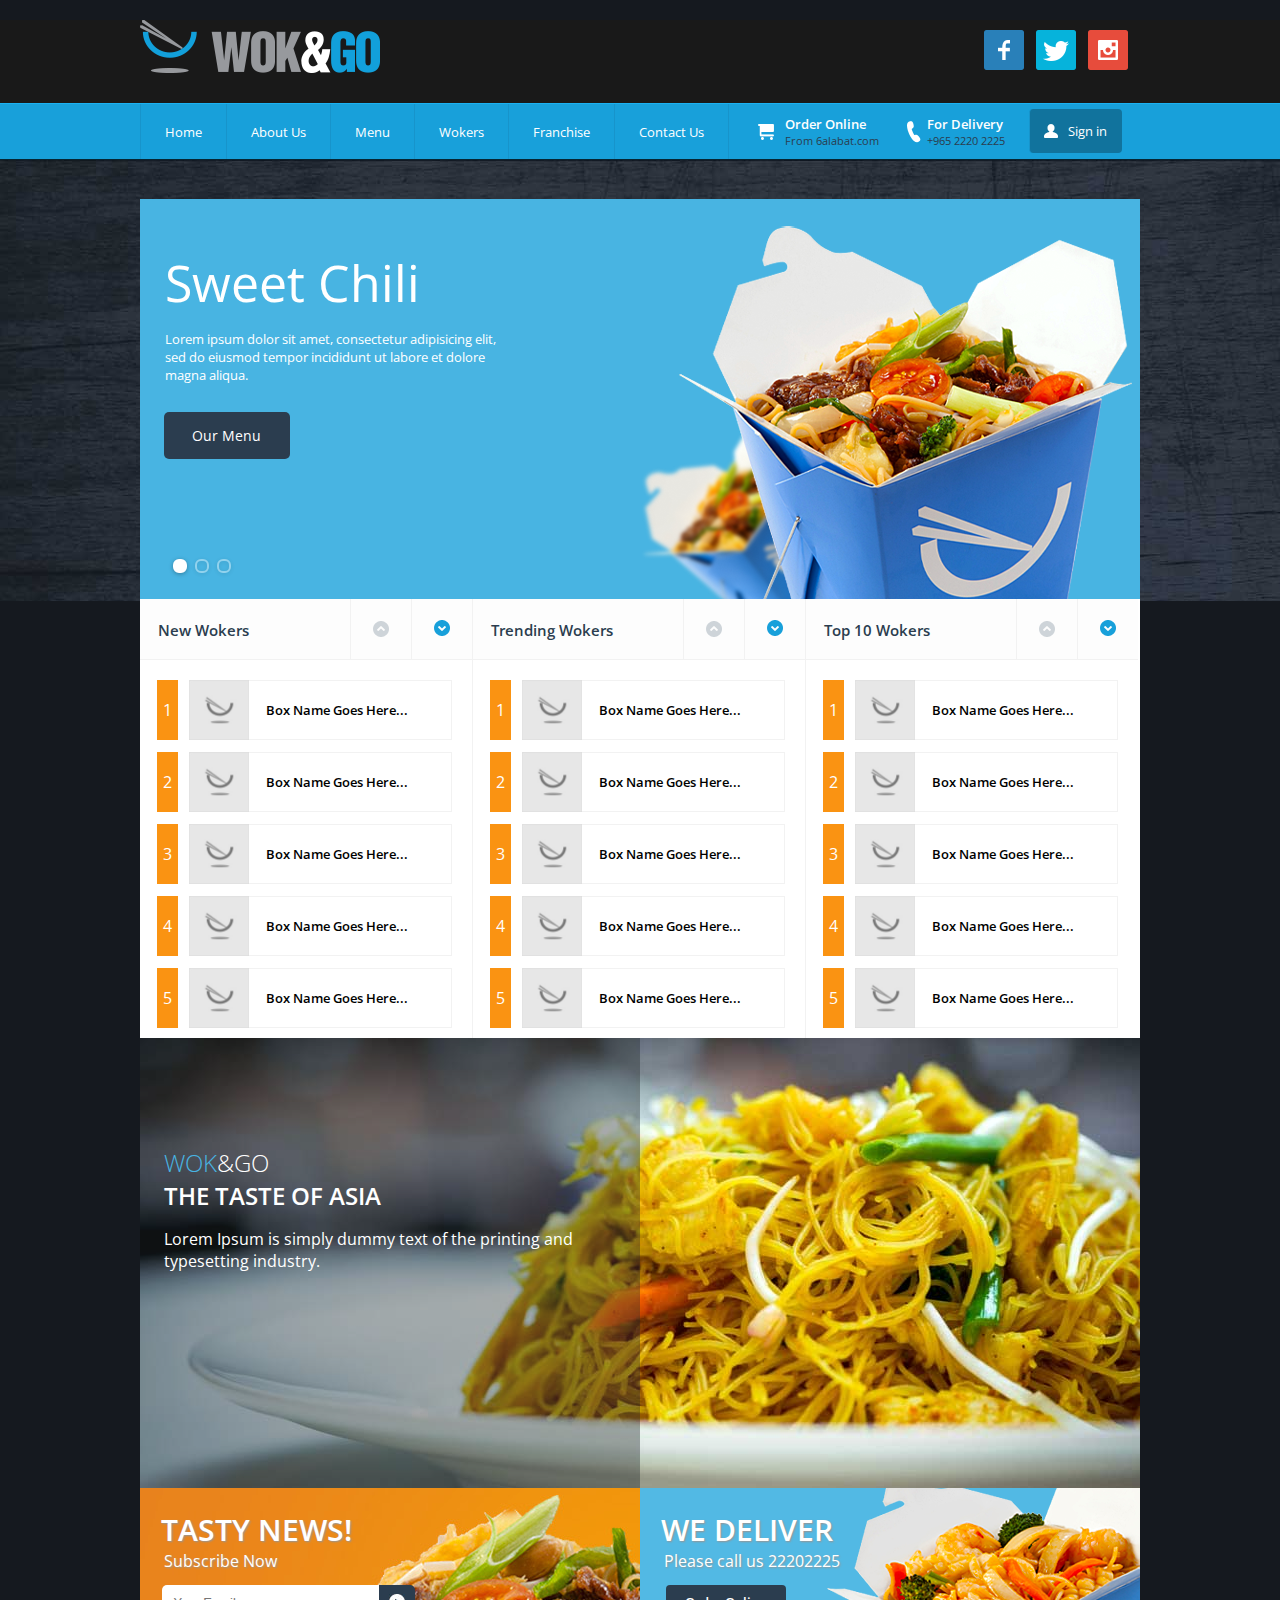
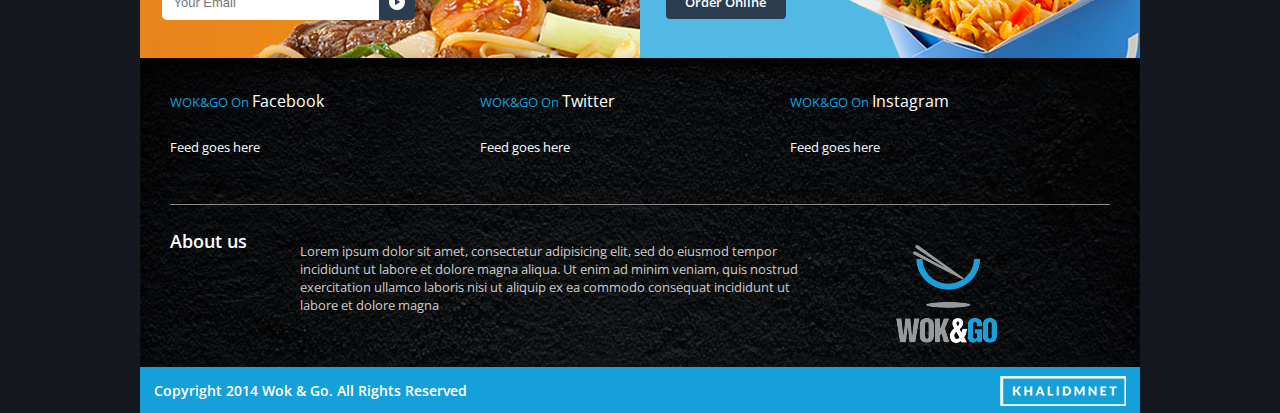
<file: public_html/index.html>
<!DOCTYPE html>
<html>
    <head>
        <title>Wok&amp;Go</title>
        <meta http-equiv="Content-Type" content="text/html; charset=UTF-8">
        <meta name="viewport" content="width=device-width, initial-scale=1">

        <link rel='stylesheet' href='css/main.css?ver=1' type='text/css' />
        <link rel="stylesheet" href="css/owl.carousel.css" type='text/css' />
        <link rel="stylesheet" href="css/owl.theme.css" type='text/css' />

        <link href='http://fonts.googleapis.com/css?family=Open+Sans:400,300,600' rel='stylesheet' type='text/css'>
        <!--[if lt IE 8]>
        <link rel='stylesheet' href='css/ie7.css' type='text/css' />
        <![endif]-->

        <link rel="shortcut icon" href="favicon.ico" type="image/x-icon">
        <link rel="icon" href="favicon.ico" type="image/x-icon">

        <script src="js/jquery-1.11.0.min.js"></script>
        <script src="js/owl.carousel.min.js"></script>
        <script src="js/jquery.touchSwipe.min.js"></script>
        <script src="js/unslider.min.js"></script>

        <!--[if lt IE9]>
        <script src="js/html5shiv.js"></script>
        <script src="js/css3mediaqueries.js"></script>
        <![endif]-->

        <script src="js/main.js"></script>
    </head>
    <body>
        <header id="mainheader">
            <div id='logoArea'>
                <a href="index.html" id='logo'><img src="images/layout/logo.png" alt='Wok Logo'/></a>

                <ul id='socialLinks'>
                    <li><a href="#" class='facebook'></a></li>
                    <li><a href="#" class='twitter'></a></li>
                    <li><a href="#" class='instagram'></a></li>
                </ul>

                <a href="#" id="navLink"></a>
            </div>

            <nav>
                <ul>
                    <li><a href='index.html'>Home</a></li>
                    <li><a href='#'>About Us</a></li>
                    <li><a href='menu.pdf'>Menu</a></li>
                    <li><a href='ranking.html'>Wokers</a></li>
                    <li><a href='#'>Franchise</a></li>
                    <li><a href='#'>Contact Us</a></li>
                    <li id="orderOnline"><a href='http://www.6alabat.com' target="_blank">Order Online <span>From 6alabat.com</span></a></li>
                    <li id="delivery"><a href='tel:22202225'>For Delivery <span>+965 2220 2225</span></a></li>
                    <li id="signin"><a href='#'>Sign in</a></li>
                </ul>
                <div class='clear'></div>
            </nav>
        </header>

        <!-- Content Area -->
        <section id='contentArea'>
            <section id="content">

                <!-- Slider -->
                <div class="slider">
                    <ul>
                        <li>
                            <h1>Sweet Chili</h1>
                            <p>Lorem ipsum dolor sit amet, consectetur adipisicing elit, sed do eiusmod tempor incididunt ut labore et dolore magna aliqua.</p>
                            <a href="#">Our Menu</a>
                        </li>
                        <li style="background-color:#fa9312;">
                            <h1>Order Online!</h1>
                            <p>Lorem ipsum dolor sit amet, consectetur adipisicing elit, sed do eiusmod tempor incididunt ut labore et dolore magna aliqua.</p>
                            <a href="#">Order Now</a>
                        </li>
                        <li style="background-color:#10b58c;">
                            <h1>Franchise</h1>
                            <p>Lorem ipsum dolor sit amet, consectetur adipisicing elit, sed do eiusmod tempor incididunt ut labore et dolore magna aliqua.</p>
                            <a href="#">More Info</a>
                        </li>
                    </ul>
                </div>

                <section id='wokersArea'>
                    <!-- New Wokers -->
                    <section id='newWok' class="wokersList">
                        <header>
                            <a href="ranking.html"><h2>New Wokers</h2></a>
                            <a href="#up" class="scroll up"></a>
                            <a href="#down" class="scroll down active"></a>
                        </header>

                        <div class='boxList'>
                            <div class='boxes'>
                                <a href='box.html'>
                                    <b>1</b>
                                    <img src='images/layout/defaultbox.jpg' alt='Box Image'/>
                                    <p>Box Name Goes Here...</p>
                                    <div class='clear'></div>
                                </a>

                                <a href='box.html'>
                                    <b>2</b>
                                    <img src='images/layout/defaultbox.jpg' alt='Box Image'/>
                                    <p>Box Name Goes Here...</p>
                                    <div class='clear'></div>
                                </a>

                                <a href='box.html'>
                                    <b>3</b>
                                    <img src='images/layout/defaultbox.jpg' alt='Box Image'/>
                                    <p>Box Name Goes Here...</p>
                                    <div class='clear'></div>
                                </a>

                                <a href='box.html'>
                                    <b>4</b>
                                    <img src='images/layout/defaultbox.jpg' alt='Box Image'/>
                                    <p>Box Name Goes Here...</p>
                                    <div class='clear'></div>
                                </a>

                                <a href='box.html'>
                                    <b>5</b>
                                    <img src='images/layout/defaultbox.jpg' alt='Box Image'/>
                                    <p>Box Name Goes Here...</p>
                                    <div class='clear'></div>
                                </a>

                                <a href='box.html'>
                                    <b>6</b>
                                    <img src='images/layout/defaultbox.jpg' alt='Box Image'/>
                                    <p>Box Name Goes Here...</p>
                                    <div class='clear'></div>
                                </a>

                                <a href='box.html'>
                                    <b>7</b>
                                    <img src='images/layout/defaultbox.jpg' alt='Box Image'/>
                                    <p>Box Name Goes Here...</p>
                                    <div class='clear'></div>
                                </a>

                                <a href='box.html'>
                                    <b>8</b>
                                    <img src='images/layout/defaultbox.jpg' alt='Box Image'/>
                                    <p>Box Name Goes Here...</p>
                                    <div class='clear'></div>
                                </a>

                                <a href='box.html'>
                                    <b>9</b>
                                    <img src='images/layout/defaultbox.jpg' alt='Box Image'/>
                                    <p>Box Name Goes Here...</p>
                                    <div class='clear'></div>
                                </a>

                                <a href='box.html'>
                                    <b>10</b>
                                    <img src='images/layout/defaultbox.jpg' alt='Box Image'/>
                                    <p>Box Name Goes Here...</p>
                                    <div class='clear'></div>
                                </a>
                            </div>
                        </div>

                    </section>

                    <!-- Trending Wokers -->
                    <section id='trendingWok' class="wokersList">
                        <header>
                            <a href="ranking.html"><h2>Trending Wokers</h2></a>
                            <a href="#up" class="scroll up"></a>
                            <a href="#down" class="scroll down active"></a>
                        </header>

                        <div class='boxList'>
                            <div class='boxes'>
                                <a href='box.html'>
                                    <b>1</b>
                                    <img src='images/layout/defaultbox.jpg' alt='Box Image'/>
                                    <p>Box Name Goes Here...</p>
                                    <div class='clear'></div>
                                </a>

                                <a href='box.html'>
                                    <b>2</b>
                                    <img src='images/layout/defaultbox.jpg' alt='Box Image'/>
                                    <p>Box Name Goes Here...</p>
                                    <div class='clear'></div>
                                </a>

                                <a href='box.html'>
                                    <b>3</b>
                                    <img src='images/layout/defaultbox.jpg' alt='Box Image'/>
                                    <p>Box Name Goes Here...</p>
                                    <div class='clear'></div>
                                </a>

                                <a href='box.html'>
                                    <b>4</b>
                                    <img src='images/layout/defaultbox.jpg' alt='Box Image'/>
                                    <p>Box Name Goes Here...</p>
                                    <div class='clear'></div>
                                </a>

                                <a href='box.html'>
                                    <b>5</b>
                                    <img src='images/layout/defaultbox.jpg' alt='Box Image'/>
                                    <p>Box Name Goes Here...</p>
                                    <div class='clear'></div>
                                </a>

                                <a href='box.html'>
                                    <b>6</b>
                                    <img src='images/layout/defaultbox.jpg' alt='Box Image'/>
                                    <p>Box Name Goes Here...</p>
                                    <div class='clear'></div>
                                </a>

                                <a href='box.html'>
                                    <b>7</b>
                                    <img src='images/layout/defaultbox.jpg' alt='Box Image'/>
                                    <p>Box Name Goes Here...</p>
                                    <div class='clear'></div>
                                </a>

                                <a href='box.html'>
                                    <b>8</b>
                                    <img src='images/layout/defaultbox.jpg' alt='Box Image'/>
                                    <p>Box Name Goes Here...</p>
                                    <div class='clear'></div>
                                </a>

                                <a href='box.html'>
                                    <b>9</b>
                                    <img src='images/layout/defaultbox.jpg' alt='Box Image'/>
                                    <p>Box Name Goes Here...</p>
                                    <div class='clear'></div>
                                </a>

                                <a href='box.html'>
                                    <b>10</b>
                                    <img src='images/layout/defaultbox.jpg' alt='Box Image'/>
                                    <p>Box Name Goes Here...</p>
                                    <div class='clear'></div>
                                </a>
                            </div>
                        </div>

                    </section>

                    <!-- Trending Wokers -->
                    <section id='top10Wok' class="wokersList">
                        <header>
                            <a href="ranking.html"><h2>Top 10 Wokers</h2></a>
                            <a href="#up" class="scroll up"></a>
                            <a href="#down" class="scroll down active"></a>
                        </header>

                        <div class='boxList'>
                            <div class='boxes'>
                                <a href='box.html'>
                                    <b>1</b>
                                    <img src='images/layout/defaultbox.jpg' alt='Box Image'/>
                                    <p>Box Name Goes Here...</p>
                                    <div class='clear'></div>
                                </a>

                                <a href='box.html'>
                                    <b>2</b>
                                    <img src='images/layout/defaultbox.jpg' alt='Box Image'/>
                                    <p>Box Name Goes Here...</p>
                                    <div class='clear'></div>
                                </a>

                                <a href='box.html'>
                                    <b>3</b>
                                    <img src='images/layout/defaultbox.jpg' alt='Box Image'/>
                                    <p>Box Name Goes Here...</p>
                                    <div class='clear'></div>
                                </a>

                                <a href='box.html'>
                                    <b>4</b>
                                    <img src='images/layout/defaultbox.jpg' alt='Box Image'/>
                                    <p>Box Name Goes Here...</p>
                                    <div class='clear'></div>
                                </a>

                                <a href='box.html'>
                                    <b>5</b>
                                    <img src='images/layout/defaultbox.jpg' alt='Box Image'/>
                                    <p>Box Name Goes Here...</p>
                                    <div class='clear'></div>
                                </a>

                                <a href='box.html'>
                                    <b>6</b>
                                    <img src='images/layout/defaultbox.jpg' alt='Box Image'/>
                                    <p>Box Name Goes Here...</p>
                                    <div class='clear'></div>
                                </a>

                                <a href='box.html'>
                                    <b>7</b>
                                    <img src='images/layout/defaultbox.jpg' alt='Box Image'/>
                                    <p>Box Name Goes Here...</p>
                                    <div class='clear'></div>
                                </a>

                                <a href='box.html'>
                                    <b>8</b>
                                    <img src='images/layout/defaultbox.jpg' alt='Box Image'/>
                                    <p>Box Name Goes Here...</p>
                                    <div class='clear'></div>
                                </a>

                                <a href='box.html'>
                                    <b>9</b>
                                    <img src='images/layout/defaultbox.jpg' alt='Box Image'/>
                                    <p>Box Name Goes Here...</p>
                                    <div class='clear'></div>
                                </a>

                                <a href='box.html'>
                                    <b>10</b>
                                    <img src='images/layout/defaultbox.jpg' alt='Box Image'/>
                                    <p>Box Name Goes Here...</p>
                                    <div class='clear'></div>
                                </a>
                            </div>
                        </div>

                    </section>
                    <div class='clear'></div>
                </section>

                <!-- About Banner -->
                <section id='aboutBanner' style='background-image:url(images/layout/foodbanner.jpg);'>
                    <div>
                        <h1><span>WOK</span>&amp;GO</h1>
                        <h2>THE TASTE OF ASIA</h2>
                        <p>
                            Lorem Ipsum is simply dummy text of the printing and typesetting industry. 
                        </p>
                    </div>
                </section>

                <!-- Tasty News / Subscribe -->
                <section id='subscribe'>
                    <h1>TASTY NEWS!</h1>
                    <p>Subscribe Now</p>
                    <form method='post'>
                        <input type='email' name='email' class='email' placeholder='Your Email' required/>
                        <div class='submit'></div>
                    </form>
                </section>

                <!-- Orders Banner -->
                <section id='orders'>
                    <h1>WE DELIVER</h1>
                    <p>Please call us 22202225</p>
                    <a href='#'>Order Online</a>
                </section>
                <div class='clear'></div>


            </section>
        </section>

        <!-- Footer Area -->
        <footer>
            <section id='feeds'>
                <!-- Facebook Page Feed -->
                <section class='socialFeed' id='facebook'>
                    <a href='#'>WOK&amp;GO On <span>Facebook</span></a>
                    <div>
                        Feed goes here
                    </div>
                </section>

                <!-- Twitter Page Feed -->
                <section class='socialFeed' id='twitter'>
                    <a href='#'>WOK&amp;GO On <span>Twitter</span></a>
                    <div>
                        Feed goes here
                    </div>
                </section>

                <!-- Instagram Page Feed -->
                <section class='socialFeed' id='instagram'>
                    <a href='#'>WOK&amp;GO On <span>Instagram</span></a>
                    <div>
                        Feed goes here
                    </div>
                </section>
                <div class='clear'></div>
            </section>
            
            <section id='about'>
                <h1>About us</h1>
                <p>
                    Lorem ipsum dolor sit amet, consectetur adipisicing elit, sed do eiusmod tempor incididunt ut labore et 
                    dolore magna aliqua. Ut enim ad minim veniam, quis nostrud exercitation ullamco laboris nisi ut aliquip 
                    ex ea commodo consequat incididunt ut labore et dolore magna
                </p>
                <img src='images/layout/logosmall.png' alt='Wok Logo 2'/>
                <div class='clear'></div>
            </section>

            <section id='copyright'>
                <p>Copyright 2014 Wok & Go. All Rights Reserved</p>
                <a href='http://www.khalidm.net' title='Developed by Khalidmnet'><img src='images/layout/kmnet.png' alt='Khalidm.net Developer Logo'/></a>
                <div class='clear'></div>
            </section>
        </footer>
    </body>
</html>
</file>
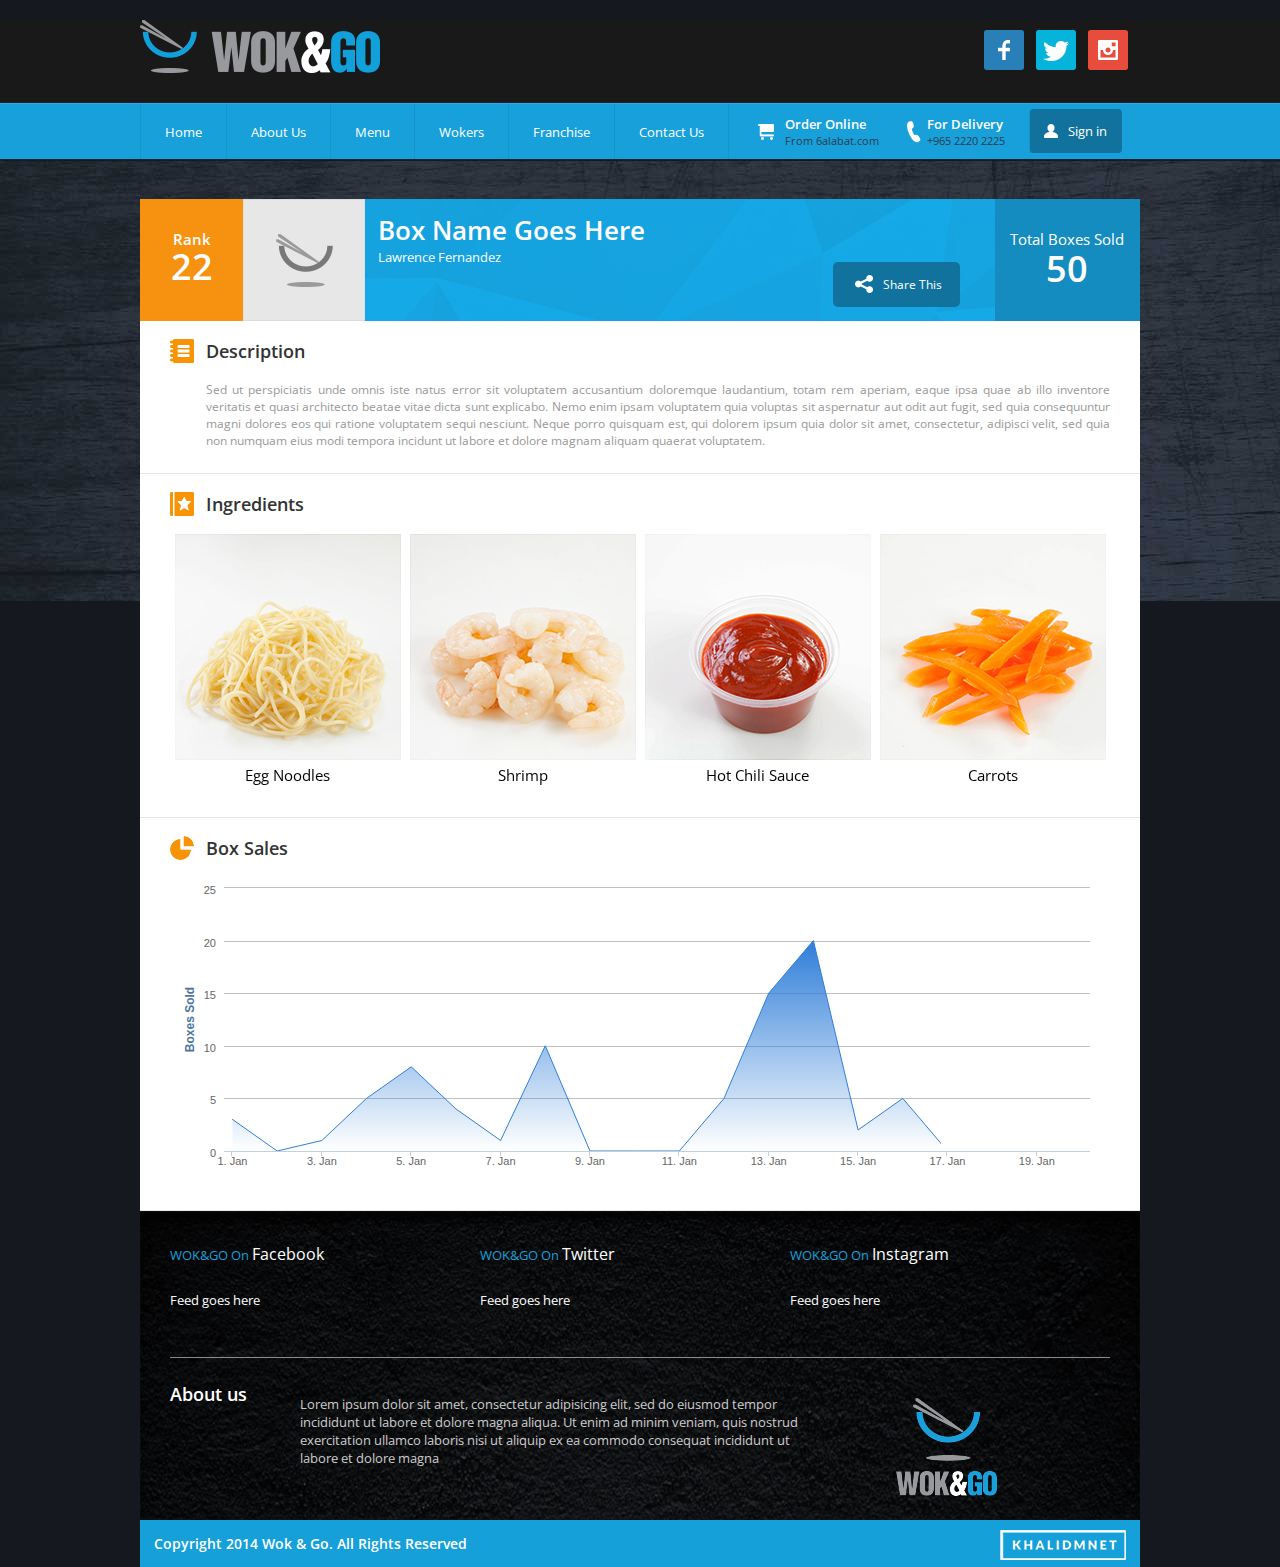
<file: public_html/box.html>
<!DOCTYPE html>
<html>
    <head>
        <title>Wok&amp;Go</title>
        <meta http-equiv="Content-Type" content="text/html; charset=UTF-8">
        <meta name="viewport" content="width=device-width, initial-scale=1">

        <link rel='stylesheet' href='css/main.css?ver=1' type='text/css' />
        <link rel="stylesheet" href="css/owl.carousel.css" type='text/css' />
        <link rel="stylesheet" href="css/owl.theme.css" type='text/css' />

        <link href='http://fonts.googleapis.com/css?family=Open+Sans:400,300,600' rel='stylesheet' type='text/css'>
        <!--[if lt IE 8]>
        <link rel='stylesheet' href='css/ie7.css' type='text/css' />
        <![endif]-->

        <link rel="shortcut icon" href="favicon.ico" type="image/x-icon">
        <link rel="icon" href="favicon.ico" type="image/x-icon">

        <script src="js/jquery-1.11.0.min.js"></script>
        <script src="js/owl.carousel.min.js"></script>
        <script src="js/jquery.touchSwipe.min.js"></script>
        <script src="js/unslider.min.js"></script>

        <!--[if lt IE9]>
        <script src="js/html5shiv.js"></script>
        <script src="js/css3mediaqueries.js"></script>
        <![endif]-->

        <script src="js/main.js"></script>
    </head>
    <body>
        <header id="mainheader">
            <div id='logoArea'>
                <a href="index.html" id='logo'><img src="images/layout/logo.png"/></a>

                <ul id='socialLinks'>
                    <li><a href="#" class='facebook' target="_blank"></a></li>
                    <li><a href="#" class='twitter'></a></li>
                    <li><a href="#" class='instagram'></a></li>
                </ul>

                <a href="#" id="navLink"></a>
            </div>

            <nav>
                <ul>
                    <li><a href='index.html'>Home</a></li>
                    <li><a href='#'>About Us</a></li>
                    <li><a href='menu.pdf'>Menu</a></li>
                    <li><a href='ranking.html'>Wokers</a></li>
                    <li><a href='#'>Franchise</a></li>
                    <li><a href='#'>Contact Us</a></li>
                    <li id="orderOnline"><a href='http://www.6alabat.com' target="_blank">Order Online <span>From 6alabat.com</span></a></li>
                    <li id="delivery"><a href='tel:22202225'>For Delivery <span>+965 2220 2225</span></a></li>
                    <li id="signin"><a href='#'>Sign in</a></li>
                </ul>
                <div class='clear'></div>
            </nav>
        </header>

        <!-- Content Area -->
        <section id='contentArea'>
            <section id="content">

                <!-- Start Content -->
                <header id='box'>
                    <div class='rank'>Rank <span>22</span></div>
                    <img src='images/layout/defaultbox.jpg' alt='Box Image'/>
                    <h1>Box Name Goes Here <span>Lawrence Fernandez</span></h1>
                    <a href='#share' id='shareBtn'>Share This</a>

                    <a href='https://www.facebook.com/sharer/sharer.php?u=http://wokandgo.me' class='fbShare' target='_blank'></a>
                    <a href='http://www.twitter.com/share?text=messagehere&amp;url=http://wokandgo.me' class='twitterShare' target='_blank'></a>

                    <div class='boxesSold'>Total Boxes Sold <span>50</span></div>
                    <div class='clear'></div>
                </header>

                <section id='description'>
                    <h1>Description</h1>
                    <p>
                        Sed ut perspiciatis unde omnis iste natus error sit voluptatem accusantium doloremque 
                        laudantium, totam rem aperiam, eaque ipsa quae ab illo inventore veritatis et quasi architecto beatae vitae dicta sunt explicabo. 
                        Nemo enim ipsam voluptatem quia voluptas sit aspernatur aut odit aut fugit, sed quia consequuntur magni dolores eos qui ratione voluptatem sequi nesciunt. Neque porro quisquam est, qui dolorem ipsum quia
                        dolor sit amet, consectetur, adipisci velit, sed quia non numquam eius modi tempora incidunt ut labore et dolore magnam aliquam
                        quaerat voluptatem.
                    </p>
                </section>

                <section id='ingredients'>
                    <h1>Ingredients</h1>
                    <div id='ingredientList' class='owl-carousel'>
                        <div>
                            <img src='images/ingredients/eggnoodles.jpg' alt="Egg Noodles"/>
                            <p>Egg Noodles</p>
                        </div>
                        <div>
                            <img src='images/ingredients/shrimp.jpg'alt="Shrimp"/>
                            <p>Shrimp</p>
                        </div>
                        <div>
                            <img src='images/ingredients/hotchilisauce.jpg' alt="Hot Chili Sauce"/>
                            <p>Hot Chili Sauce</p>
                        </div>
                        <div>
                            <img src='images/ingredients/carrots.jpg' alt="Carrots"/>
                            <p>Carrots</p>
                        </div>
                    </div>
                </section>

                <section id='sales'>
                    <h1>Box Sales</h1>
                    <div id="chart" style="height: 18.75em; margin: 0 auto; width:100%"></div>
                    <script type="text/javascript">
                        $(function() {
                            $('#chart').highcharts({
                                chart: {
                                    zoomType: 'x',
                                    spacingRight: 20
                                },
                                title: {
                                    text: false
                                },
                                subtitle: {
                                    text: false
                                },
                                xAxis: {
                                    type: 'datetime',
                                    maxZoom: 14 * 24 * 3600000, // fourteen days
                                    title: {
                                        text: null
                                    }
                                },
                                yAxis: {
                                    title: {
                                        text: 'Boxes Sold'
                                    },
                                    min: 0
                                },
                                tooltip: {
                                    shared: true
                                },
                                credits: {
                                    enabled: false
                                },
                                legend: {
                                    enabled: false
                                },
                                plotOptions: {
                                    area: {
                                        fillColor: {
                                            linearGradient: {x1: 0, y1: 0, x2: 0, y2: 1},
                                            stops: [
                                                [0, Highcharts.getOptions().colors[0]],
                                                [1, Highcharts.Color(Highcharts.getOptions().colors[0]).setOpacity(0).get('rgba')]
                                            ]
                                        },
                                        lineWidth: 1,
                                        marker: {
                                            enabled: false
                                        },
                                        shadow: false,
                                        states: {
                                            hover: {
                                                lineWidth: 1
                                            }
                                        },
                                        threshold: null
                                    }
                                },
                                series: [{
                                        type: 'area',
                                        name: 'Boxes',
                                        pointInterval: 24 * 3600 * 1000,
                                        pointStart: Date.UTC(2014, 0, 01),
                                        data: [
                                            3,0,1,5,8,4,1,10,0,0,0,5,15,20,2,5,0,0,0,1
                                        ]
                                    }]
                            });
                        });

                    </script>
                    <script src="js/highcharts.js"></script>
                </section>

                <!-- End Content -->
            </section>
        </section>

        <!-- Footer Area -->
        <footer>
            <section id='feeds'>
                <!-- Facebook Page Feed -->
                <section class='socialFeed' id='facebook'>
                    <a href='#'>WOK&amp;GO On <span>Facebook</span></a>
                    <div>
                        Feed goes here
                    </div>
                </section>

                <!-- Twitter Page Feed -->
                <section class='socialFeed' id='twitter'>
                    <a href='#'>WOK&amp;GO On <span>Twitter</span></a>
                    <div>
                        Feed goes here
                    </div>
                </section>

                <!-- Instagram Page Feed -->
                <section class='socialFeed' id='instagram'>
                    <a href='#'>WOK&amp;GO On <span>Instagram</span></a>
                    <div>
                        Feed goes here
                    </div>
                </section>
                <div class='clear'></div>
            </section>

            <section id='about'>
                <h1>About us</h1>
                <p>
                    Lorem ipsum dolor sit amet, consectetur adipisicing elit, sed do eiusmod tempor incididunt ut labore et 
                    dolore magna aliqua. Ut enim ad minim veniam, quis nostrud exercitation ullamco laboris nisi ut aliquip 
                    ex ea commodo consequat incididunt ut labore et dolore magna
                </p>
                <img src='images/layout/logosmall.png'/>
                <div class='clear'></div>
            </section>

            <section id='copyright'>
                <p>Copyright 2014 Wok & Go. All Rights Reserved</p>
                <a href='http://www.khalidm.net' title='Developed by Khalidmnet'><img src='images/layout/kmnet.png'/></a>
                <div class='clear'></div>
            </section>
        </footer>
    </body>
</html>
</file>
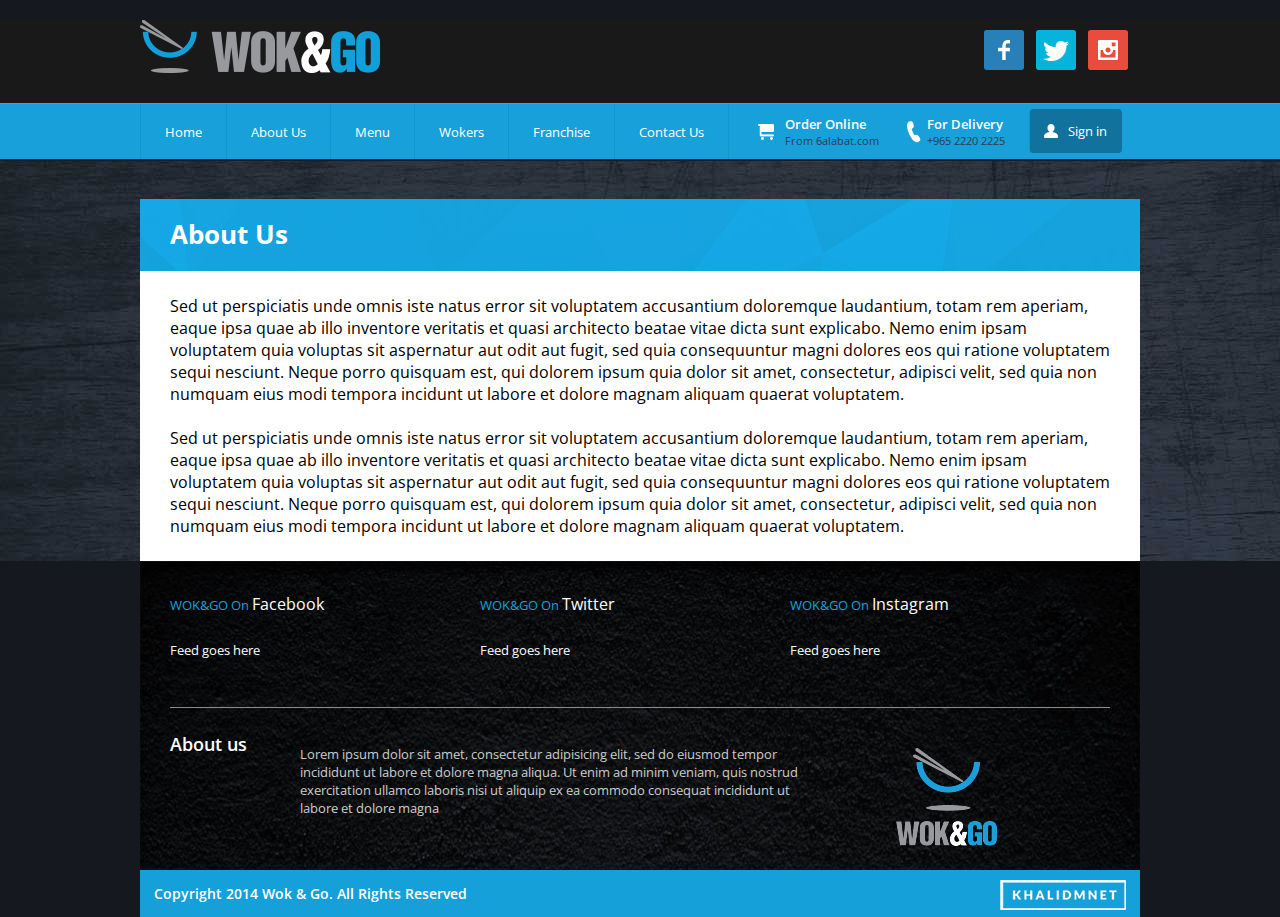
<file: public_html/page.html>
<!DOCTYPE html>
<html>
    <head>
        <title>Wok&amp;Go</title>
        <meta http-equiv="Content-Type" content="text/html; charset=UTF-8">
        <meta name="viewport" content="width=device-width, initial-scale=1">

        <link rel='stylesheet' href='css/main.css?ver=1' type='text/css' />
        <link rel="stylesheet" href="css/owl.carousel.css" type='text/css' />
        <link rel="stylesheet" href="css/owl.theme.css" type='text/css' />

        <link href='http://fonts.googleapis.com/css?family=Open+Sans:400,300,600' rel='stylesheet' type='text/css'>
        <!--[if lt IE 8]>
        <link rel='stylesheet' href='css/ie7.css' type='text/css' />
        <![endif]-->

        <link rel="shortcut icon" href="favicon.ico" type="image/x-icon">
        <link rel="icon" href="favicon.ico" type="image/x-icon">

        <script src="js/jquery-1.11.0.min.js"></script>
        <script src="js/owl.carousel.min.js"></script>
        <script src="js/jquery.touchSwipe.min.js"></script>
        <script src="js/unslider.min.js"></script>

        <!--[if lt IE9]>
        <script src="js/html5shiv.js"></script>
        <script src="js/css3mediaqueries.js"></script>
        <![endif]-->

        <script src="js/main.js"></script>
    </head>
    <body>
        <header id="mainheader">
            <div id='logoArea'>
                <a href="index.html" id='logo'><img src="images/layout/logo.png"/></a>

                <ul id='socialLinks'>
                    <li><a href="#" class='facebook'></a></li>
                    <li><a href="#" class='twitter'></a></li>
                    <li><a href="#" class='instagram'></a></li>
                </ul>

                <a href="#" id="navLink"></a>
            </div>

            <nav>
                <ul>
                    <li><a href='index.html'>Home</a></li>
                    <li><a href='#'>About Us</a></li>
                    <li><a href='menu.pdf'>Menu</a></li>
                    <li><a href='ranking.html'>Wokers</a></li>
                    <li><a href='#'>Franchise</a></li>
                    <li><a href='#'>Contact Us</a></li>
                    <li id="orderOnline"><a href='http://www.6alabat.com' target="_blank">Order Online <span>From 6alabat.com</span></a></li>
                    <li id="delivery"><a href='tel:22202225'>For Delivery <span>+965 2220 2225</span></a></li>
                    <li id="signin"><a href='#'>Sign in</a></li>
                </ul>
                <div class='clear'></div>
            </nav>
        </header>

        <!-- Content Area -->
        <section id='contentArea'>
            <section id="content">
                <header id='page'>
                    <h1>About Us</h1>
                </header>
                
                <section id="pageContent">
                    <p>
                        Sed ut perspiciatis unde omnis iste natus error sit voluptatem accusantium doloremque laudantium, totam rem aperiam, eaque ipsa quae ab illo inventore veritatis et quasi architecto beatae vitae dicta sunt explicabo. Nemo enim ipsam voluptatem quia voluptas sit aspernatur aut odit aut fugit, sed quia consequuntur magni dolores eos qui ratione voluptatem sequi nesciunt. Neque porro quisquam est, qui dolorem ipsum quia dolor sit amet, consectetur, adipisci velit, sed quia non numquam eius modi tempora incidunt ut labore et dolore magnam aliquam quaerat voluptatem.
                    </p><br/>
                    <p>
                        Sed ut perspiciatis unde omnis iste natus error sit voluptatem accusantium doloremque laudantium, totam rem aperiam, eaque ipsa quae ab illo inventore veritatis et quasi architecto beatae vitae dicta sunt explicabo. Nemo enim ipsam voluptatem quia voluptas sit aspernatur aut odit aut fugit, sed quia consequuntur magni dolores eos qui ratione voluptatem sequi nesciunt. Neque porro quisquam est, qui dolorem ipsum quia dolor sit amet, consectetur, adipisci velit, sed quia non numquam eius modi tempora incidunt ut labore et dolore magnam aliquam quaerat voluptatem.
                    </p>
                </section>
                

            </section>
        </section>

        <!-- Footer Area -->
        <footer>
            <section id='feeds'>
                <!-- Facebook Page Feed -->
                <section class='socialFeed' id='facebook'>
                    <a href='#'>WOK&amp;GO On <span>Facebook</span></a>
                    <div>
                        Feed goes here
                    </div>
                </section>

                <!-- Twitter Page Feed -->
                <section class='socialFeed' id='twitter'>
                    <a href='#'>WOK&amp;GO On <span>Twitter</span></a>
                    <div>
                        Feed goes here
                    </div>
                </section>

                <!-- Instagram Page Feed -->
                <section class='socialFeed' id='instagram'>
                    <a href='#'>WOK&amp;GO On <span>Instagram</span></a>
                    <div>
                        Feed goes here
                    </div>
                </section>
                <div class='clear'></div>
            </section>

            <section id='about'>
                <h1>About us</h1>
                <p>
                    Lorem ipsum dolor sit amet, consectetur adipisicing elit, sed do eiusmod tempor incididunt ut labore et 
                    dolore magna aliqua. Ut enim ad minim veniam, quis nostrud exercitation ullamco laboris nisi ut aliquip 
                    ex ea commodo consequat incididunt ut labore et dolore magna
                </p>
                <img src='images/layout/logosmall.png'/>
                <div class='clear'></div>
            </section>

            <section id='copyright'>
                <p>Copyright 2014 Wok & Go. All Rights Reserved</p>
                <a href='http://www.khalidm.net' title='Developed by Khalidmnet'><img src='images/layout/kmnet.png'/></a>
                <div class='clear'></div>
            </section>
        </footer>
    </body>
</html>
</file>
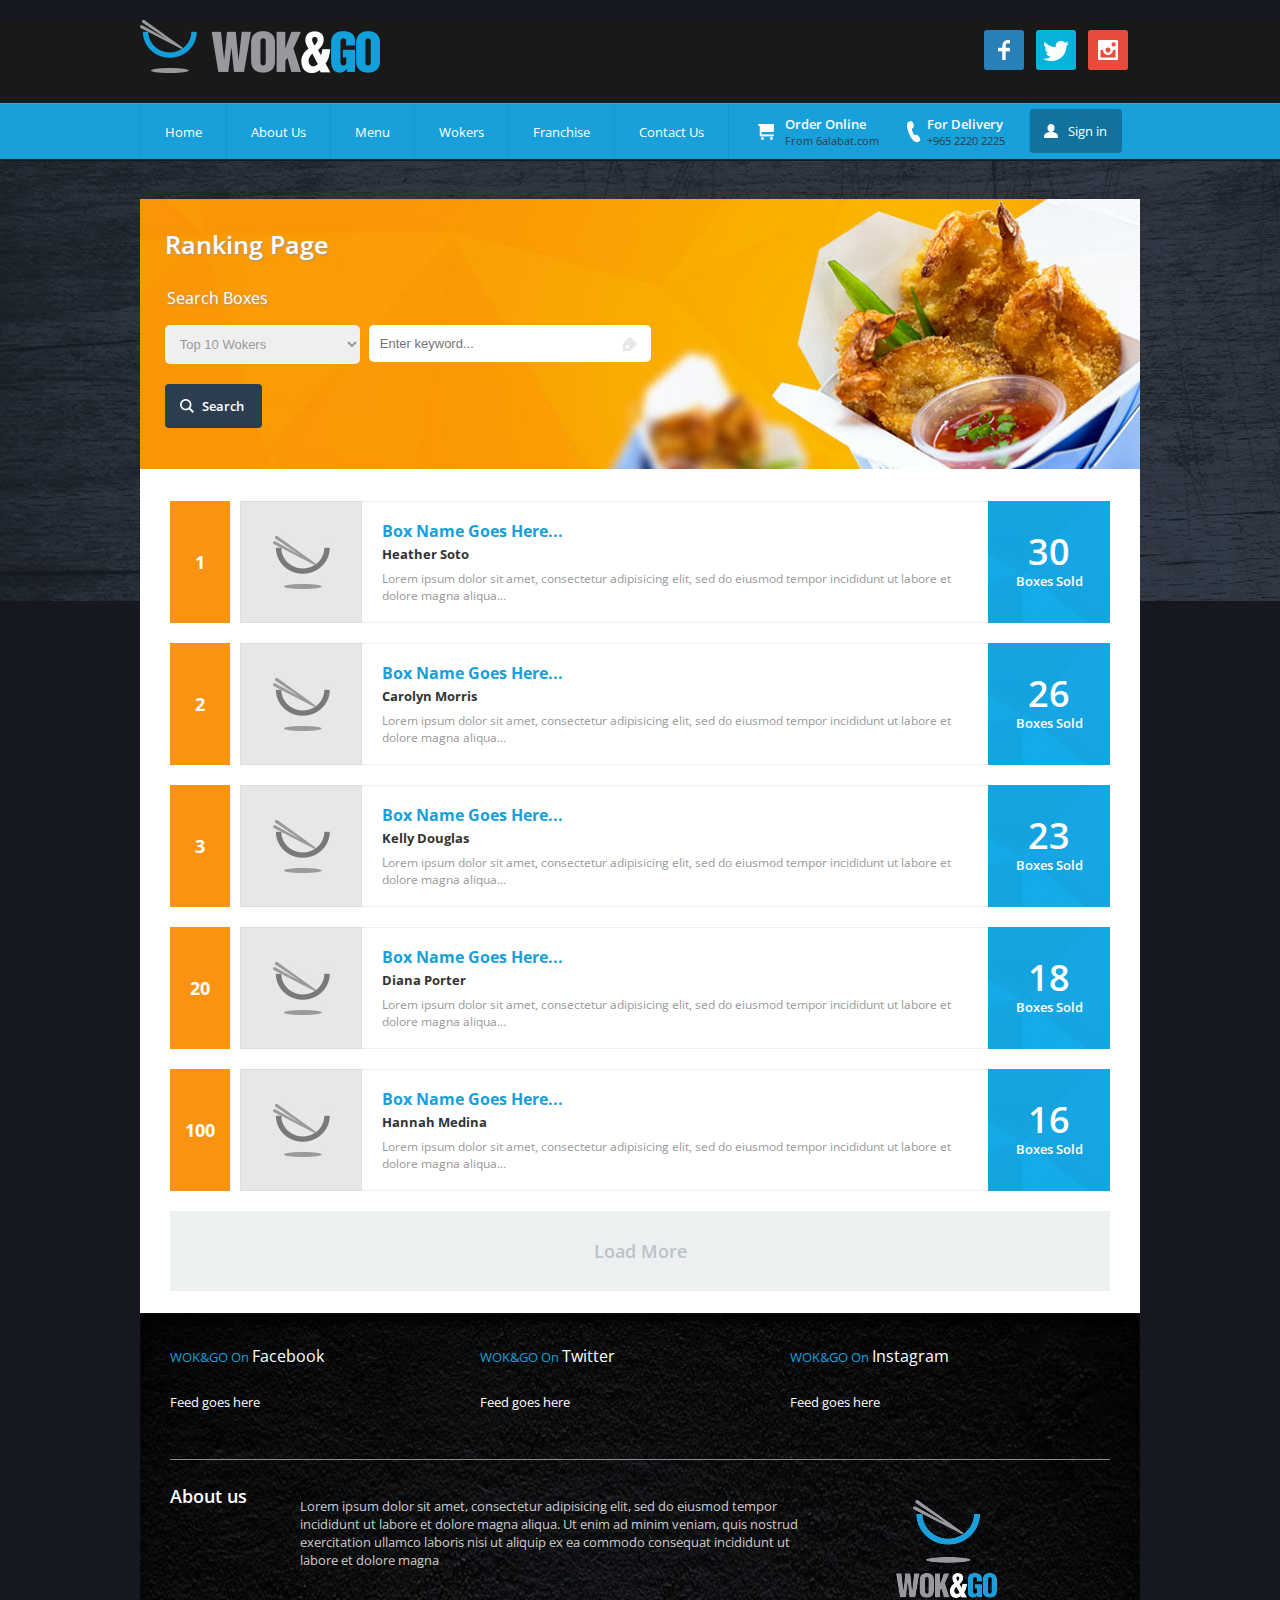
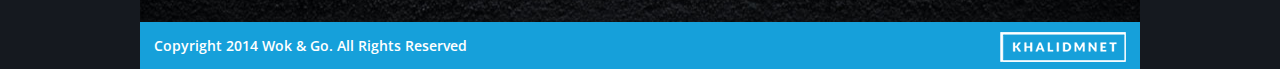
<file: public_html/ranking.html>
<!DOCTYPE html>
<html>
    <head>
        <title>Wok&amp;Go</title>
        <meta http-equiv="Content-Type" content="text/html; charset=UTF-8">
        <meta name="viewport" content="width=device-width, initial-scale=1">

        <link rel='stylesheet' href='css/main.css?ver=1' type='text/css' />
        <link rel="stylesheet" href="css/owl.carousel.css" type='text/css' />
        <link rel="stylesheet" href="css/owl.theme.css" type='text/css' />

        <link href='http://fonts.googleapis.com/css?family=Open+Sans:400,300,600' rel='stylesheet' type='text/css'>
        <!--[if lt IE 8]>
        <link rel='stylesheet' href='css/ie7.css' type='text/css' />
        <![endif]-->

        <link rel="shortcut icon" href="favicon.ico" type="image/x-icon">
        <link rel="icon" href="favicon.ico" type="image/x-icon">

        <script src="js/jquery-1.11.0.min.js"></script>
        <script src="js/owl.carousel.min.js"></script>
        <script src="js/jquery.touchSwipe.min.js"></script>
        <script src="js/unslider.min.js"></script>

        <!--[if lt IE9]>
        <script src="js/html5shiv.js"></script>
        <script src="js/css3mediaqueries.js"></script>
        <![endif]-->

        <script src="js/main.js"></script>
    </head>
    <body>
        <header id="mainheader">
            <div id='logoArea'>
                <a href="index.html" id='logo'><img src="images/layout/logo.png"/></a>

                <ul id='socialLinks'>
                    <li><a href="#" class='facebook'></a></li>
                    <li><a href="#" class='twitter'></a></li>
                    <li><a href="#" class='instagram'></a></li>
                </ul>

                <a href="#" id="navLink"></a>
            </div>

            <nav>
                <ul>
                    <li><a href='index.html'>Home</a></li>
                    <li><a href='#'>About Us</a></li>
                    <li><a href='menu.pdf'>Menu</a></li>
                    <li><a href='ranking.html'>Wokers</a></li>
                    <li><a href='#'>Franchise</a></li>
                    <li><a href='#'>Contact Us</a></li>
                    <li id="orderOnline"><a href='http://www.6alabat.com' target="_blank">Order Online <span>From 6alabat.com</span></a></li>
                    <li id="delivery"><a href='tel:22202225'>For Delivery <span>+965 2220 2225</span></a></li>
                    <li id="signin"><a href='#'>Sign in</a></li>
                </ul>
                <div class='clear'></div>
            </nav>
        </header>

        <!-- Content Area -->
        <section id='contentArea'>
            <section id="content">
                <header id='ranking'>
                    <h1>Ranking Page</h1>
                    <h2>Search Boxes</h2>
                    <form method='get'>
                        <select id='type' name='type'>
                            <option value='top10' selected='selected'>Top 10 Wokers</option>
                            <option value='trending'>Trending Wokers</option>
                            <option value='new'>New Wokers</option>
                        </select>
                        <input type='text' id='keyword' name='keyword' placeholder='Enter keyword...'/>
                        <a href='#search'>Search</a>
                    </form>
                </header>

                <section id='rankingList'>
                    <!-- Start Listing Boxes -->

                    <a href='box.html'>
                        <b>1</b>
                        <div class='img'><img src='images/layout/defaultbox.jpg' alt='Box Image'/></div>
                        <div class='boxDetails'>
                            <h3>Box Name Goes Here...</h3>
                            <h4>Heather Soto</h4>
                            <p>
                                Lorem ipsum dolor sit amet, consectetur adipisicing elit, sed do eiusmod
                                tempor incididunt ut labore et dolore magna aliqua...
                            </p>
                        </div>
                        <div class='numSold'>
                            30 <span>Boxes Sold</span>
                        </div>
                        <div class='clear'></div>
                    </a>

                    <a href='box.html'>
                        <b>2</b>
                        <div class='img'><img src='images/layout/defaultbox.jpg' alt='Box Image'/></div>
                        <div class='boxDetails'>
                            <h3>Box Name Goes Here...</h3>
                            <h4>Carolyn Morris</h4>
                            <p>
                                Lorem ipsum dolor sit amet, consectetur adipisicing elit, sed do eiusmod
                                tempor incididunt ut labore et dolore magna aliqua...
                            </p>
                        </div>
                        <div class='numSold'>
                            26 <span>Boxes Sold</span>
                        </div>
                        <div class='clear'></div>
                    </a>

                    <a href='box.html'>
                        <b>3</b>
                        <div class='img'><img src='images/layout/defaultbox.jpg' alt='Box Image'/></div>
                        <div class='boxDetails'>
                            <h3>Box Name Goes Here...</h3>
                            <h4>Kelly Douglas</h4>
                            <p>
                                Lorem ipsum dolor sit amet, consectetur adipisicing elit, sed do eiusmod
                                tempor incididunt ut labore et dolore magna aliqua...
                            </p>
                        </div>
                        <div class='numSold'>
                            23 <span>Boxes Sold</span>
                        </div>
                        <div class='clear'></div>
                    </a>

                    <a href='box.html'>
                        <b>20</b>
                        <div class='img'><img src='images/layout/defaultbox.jpg' alt='Box Image'/></div>
                        <div class='boxDetails'>
                            <h3>Box Name Goes Here...</h3>
                            <h4>Diana Porter</h4>
                            <p>
                                Lorem ipsum dolor sit amet, consectetur adipisicing elit, sed do eiusmod
                                tempor incididunt ut labore et dolore magna aliqua...
                            </p>
                        </div>
                        <div class='numSold'>
                            18 <span>Boxes Sold</span>
                        </div>
                        <div class='clear'></div>
                    </a>

                    <a href='box.html'>
                        <b>100</b>
                        <div class='img'><img src='images/layout/defaultbox.jpg' alt='Box Image'/></div>
                        <div class='boxDetails'>
                            <h3>Box Name Goes Here...</h3>
                            <h4>Hannah Medina</h4>
                            <p>
                                Lorem ipsum dolor sit amet, consectetur adipisicing elit, sed do eiusmod
                                tempor incididunt ut labore et dolore magna aliqua...
                            </p>
                        </div>
                        <div class='numSold'>
                            16 <span>Boxes Sold</span>
                        </div>
                        <div class='clear'></div>
                    </a>

                    <a href='#' id='pagination'>
                        Load More
                    </a>
                    <br/>
                    
                </section>

            </section>
        </section>

        <!-- Footer Area -->
        <footer>
            <section id='feeds'>
                <!-- Facebook Page Feed -->
                <section class='socialFeed' id='facebook'>
                    <a href='#'>WOK&amp;GO On <span>Facebook</span></a>
                    <div>
                        Feed goes here
                    </div>
                </section>

                <!-- Twitter Page Feed -->
                <section class='socialFeed' id='twitter'>
                    <a href='#'>WOK&amp;GO On <span>Twitter</span></a>
                    <div>
                        Feed goes here
                    </div>
                </section>

                <!-- Instagram Page Feed -->
                <section class='socialFeed' id='instagram'>
                    <a href='#'>WOK&amp;GO On <span>Instagram</span></a>
                    <div>
                        Feed goes here
                    </div>
                </section>
                <div class='clear'></div>
            </section>

            <section id='about'>
                <h1>About us</h1>
                <p>
                    Lorem ipsum dolor sit amet, consectetur adipisicing elit, sed do eiusmod tempor incididunt ut labore et 
                    dolore magna aliqua. Ut enim ad minim veniam, quis nostrud exercitation ullamco laboris nisi ut aliquip 
                    ex ea commodo consequat incididunt ut labore et dolore magna
                </p>
                <img src='images/layout/logosmall.png'/>
                <div class='clear'></div>
            </section>

            <section id='copyright'>
                <p>Copyright 2014 Wok & Go. All Rights Reserved</p>
                <a href='http://www.khalidm.net' title='Developed by Khalidmnet'><img src='images/layout/kmnet.png'/></a>
                <div class='clear'></div>
            </section>
        </footer>
    </body>
</html>
</file>
<file: public_html/css/ie7.css>
@media screen and (min-width:62.5em) { 
    /*fix drop-float issue*/
    nav li{overflow: auto; zoom:1; float:left;}
    #wokersArea,#feeds,#about{overflow: auto; zoom:1; float:left;}
    .wokersList .boxList{position:relative;}
    
    #socialLinks{display:block; position:absolute; top:10px;right:0; width:156px;}
    #socialLinks a{display:block; width:40px; height:40px; background:url(../images/socialicons.jpg) top left no-repeat;
                   margin-right:12px;}
    #socialLinks a.facebook{background-position: 0; position:absolute; top:0; left:0;}
    #socialLinks a.twitter{background-position: -40px 0; position:absolute; top:0; left:52px}
    #socialLinks a.instagram{background-position: -80px 0; position:absolute; top:0; left:104px;}
}
</file>
<file: public_html/css/main.css>
/*css reset*/
html,*{margin:0;padding:0;font-size:100%;}
ul,ol,li{list-style:none;}
a{text-decoration:none; color:white;}
a,img{border:none; /*IE Border Fix*/}
input,select
{
    border: 0;
    border: none;
}


/*start css*/
body{background:#15191f; font-family: 'Open Sans', sans-serif;}

/*generic css*/
.clear{clear:both;}

/*Header Area*/
header#mainheader{width:100%; background:#191919;} 
#logo{margin-left:5%;}
#logoArea{width:100%;  margin-top:1.25em;/*20px/16*/ margin-bottom:1.5625em;/*25px/16*/ position:relative;}
#socialLinks{display:none;}

#navLink{display:block; width:53px; height:53px; background:url(../images/layout/navsprite.jpg) 0.9375em/*15px/16*/ 1.0625em/*17px/16*/ no-repeat;
         position:absolute; top:0; right:5%;}
#navLink.active{background-position:15px -36px;}
/*navigation*/
nav{background:#18a0da; width:100%; padding-top:9.25em;/*148px/16*/ position:relative; display:none;}
nav ul{width:100%; margin:0 auto;}
nav a{display:block; padding-top:1.375em;/*22px/16*/ padding-bottom:1.375em;/*22px/16*/ text-align:center; 
      border-top:1px solid #1794cc; font-size:0.875em;/*14px*/}

#signin a{position:absolute; top:0; left:0;width:100%; text-align: center; 
          background:#11739d url(../images/layout/usericon.png) no-repeat 38% 50%; border-top:0;
          border-bottom:2px solid #17a8e6; padding-top:2.10375em; padding-bottom:2.10375em;}
#signin a:hover{background-color:#f79211;}
#orderOnline a{position:absolute; top:80px; left:0; width:49%; border-right:1px solid #1794cb; 
               background:url(../images/layout/carticon.png) no-repeat;}
#delivery a{position:absolute; top:80px; left:50%; width:50%; 
            background:url(../images/layout/phoneicon.png) no-repeat;}
#orderOnline a, #delivery a{background-position: 5% 50%; font-weight:600; border-top:0; padding-top:1.2em;}
#delivery a span,#orderOnline a span{display:block; font-size:0.6875em; color:#2b3d4f; font-weight:400;}

/*Content Area*/
#content{background:#fff;}

/*Slider*/
.slider { position: relative; overflow: auto; width:100% !important;}
.slider li { list-style: none; }
.slider ul li {float: left; background:#48b4e2 url(../images/layout/sliderimage.png) 100% 9em no-repeat;  height:25em;}
.slider ul li h1{font-size:1.875em;/*30px/16*/; color:white; font-weight:400; margin-top:1em; margin-left:0.8em;}
.slider ul li p{color:white; font-size:0.8125em;/*13px/16*/ max-width:26.15384615384615em; margin-left:1.9em; margin-top:1em; margin-bottom:1em;}
.slider ul li a{display:block;margin-top:10px; background:#2b3d4f; font-size:0.875em;/*14px/16*/
                margin-left:1.7em; margin-top:2em;
                width:7em; padding:1em; text-align:center; -moz-border-radius: 5px;
                -webkit-border-radius: 5px;  -khtml-border-radius: 5px; border-radius: 5px;}
.slider .dot {
    -webkit-filter: drop-shadow(0 1px 2px rgba(0,0,0,.3));
    -moz-filter: drop-shadow(0 1px 2px rgba(0,0,0,.3));
    -ms-filter: drop-shadow(0 1px 2px rgba(0,0,0,.3));
    -o-filter: drop-shadow(0 1px 2px rgba(0,0,0,.3));
    filter: drop-shadow(0 1px 2px rgba(0,0,0,.3));
}

.slider .dots {
    position: absolute;
    left: 1.8em;
    right: 0;
    bottom: 1em;
}
.slider .dots li {
    display: inline-block;
    width: 10px;
    height: 10px;
    margin: 0 4px;

    text-indent: -999em;

    border: 2px solid #fff;
    border-radius: 6px;

    cursor: pointer;
    opacity: .4;

    -webkit-transition: background .5s, opacity .5s;
    -moz-transition: background .5s, opacity .5s;
    transition: background .5s, opacity .5s;
}
.slider .dots li.active {
    background: #fff;
    opacity: 1;
}
/*End Slider*/


/*ICON FIXES IN MULTIPLE SCREEN SIZES [Mobile]*/
@media screen and (min-width:24.8125em) { /*397px*/
    #signin a{background-position: 40% 50%;}
    #orderOnline a, #delivery a{background-position: 15% 50%;}  
}
@media screen and (min-width:28.125em) { /*450px*/
    #signin a{background-position: 40% 50%;}
    #orderOnline a, #delivery a{background-position: 18% 50%;}   
}
@media screen and (min-width:32.8125em) { /*525px*/
    #signin a{background-position: 42% 50%;}
    #orderOnline a, #delivery a{background-position: 23% 50%;}  
}
@media screen and (min-width:45.625em) { /*730px*/
    #signin a{background-position: 45% 50%;}
    #orderOnline a, #delivery a{background-position: 31% 50%;}  
}



/*Wokers List on Homepage*/
.wokersList{width:100%;}
.wokersList header{border-bottom:1px solid #f2f2f2; background:#fdfdfd; position:relative; margin-bottom:1.25em;/*20px/16*/}
.wokersList header a{display:block;}
.wokersList header a:hover h2{color:#18a0da;}
.wokersList header h2{ font-weight:600; color:#2b3d4f; 
                       font-size:0.9375em;/*15px/16*/ padding-left:1.2em; padding-top:1.35em; padding-bottom:1.3em;}
.wokersList header .scroll{position:absolute; top:0; right:0; background:#fdfdfd url(../images/layout/scrollicons.png) no-repeat;
                           width:3.75em; height:3.75em;/*60px/16*/ border-left:1px solid #f2f2f2;}
.wokersList header .scroll.up{right:61px; background-position:22px -54px;}
.wokersList header .scroll.up.active{background-position:22px 22px;}
.wokersList header .scroll.down{background-position:22px -16px;}
.wokersList header .scroll.down.active{background-position:22px -93px;}


.wokersList .boxList{overflow:hidden; height:21.875em; /*350px/16*/ padding-bottom:0.5em;}
.wokersList .boxes{position:relative; top:0; /*top:-21.875em;/*-350px/16*/}

.wokersList .boxList a{display:block; width:90%; margin:0 auto; margin-bottom:0.75em;/*12px*/}
.wokersList a:hover p{border-color: #fa9312;}

.wokersList .boxList b{display:block; float:left; background:#fa9312; color:#fff;  
                       height:2.55em; padding-top:1.2em;/*60px/16*/ width:7.14285714285714%;  font-weight:400;
                       margin-right:3.57142857142857%; text-align:center;}
.wokersList .boxList img{display:block; float:left; width:3.75em; max-height:3.75em;/*60px/16*/}
.wokersList .boxList p{display:block; float:left; font-size:0.8125em;/*13px/16*/ width:56.42857142857143%; 
                       padding-left:5.71428571428571%; padding-right:5.71428571428571%; font-weight:600;
                       color:#000; height:2.961538461538462em;/*58px/13*/ padding-top:1.5em;
                       border:1px solid #f2f2f2; border-left:0;}

#trendingWok,#top10Wok{margin-top:1em; border-top:1px solid #e6e6e6;}

/*FIX Ranking List in Screensize less than 327px wide*/
@media screen and (max-width:20.4375em) { /*327px*/
    .wokersList .boxList a{width:95%;}
}

/*Banner Section*/
#aboutBanner{height:15.625em;/*250px/16*/ background-size:cover;}
#aboutBanner div{background: url(../images/layout/transbg.png); color:#fff; height:100%; width:100%; text-align:center;}
#aboutBanner h1{font-size:1.5em;/*24px*/ font-weight:300; padding-top:1em;}
#aboutBanner h1 span{color:#48b4e2;}
#aboutBanner h2{font-weight:600; font-size:1.5em;/*24px*/}
#aboutBanner p{padding-left:1em; padding-right:1em; padding-top:0.4em;}


/*Email Subscription*/
#subscribe{height:10.625em;/*170px/16*/ background:#e88220 url(../images/layout/subscribebg.jpg) bottom right no-repeat;}
#subscribe h1{font-size:1.875em;/*30px*/ color:white; font-weight:600; padding-top:0.7em; padding-left:0.7em; text-shadow: 1px 1px 2px rgba(150, 150, 150, 1);}
#subscribe p{font-size:0.875; color:white; font-weight:400; padding-left:1.5em; text-shadow: 1px 1px 2px rgba(150, 150, 150, 1);}
#subscribe form{padding-left:1.4em; padding-top:0.8em}
#subscribe input.email{
    display:block; width:15em;
    padding:0.85em; height:1em; font-size:0.8125em;
    -webkit-border-top-left-radius: 5px; -webkit-border-bottom-left-radius: 5px; -moz-border-radius-topleft: 5px;
    -moz-border-radius-bottomleft: 5px; border-top-left-radius: 5px; border-bottom-left-radius: 5px;
    margin:0;
    float:left;
}
#subscribe .submit{
    float:left; display:block;
    margin:0; font-size:0.8125em;
    background:#2b3d4f url(../images/layout/submiticon.jpg) 50% 50% no-repeat;
    cursor:pointer; color:white;
    padding:0.85em; height:1em; width:1em;

    -webkit-border-top-right-radius: 5px; -webkit-border-bottom-right-radius: 5px; -moz-border-radius-topright: 5px;
    -moz-border-radius-bottomright: 5px; border-top-right-radius: 5px; border-bottom-right-radius: 5px;
}


/* Orders Banner */

#orders{height:10.625em;/*170px/16*/
        background:#52b9e4 url(../images/layout/box.png) bottom right no-repeat;
        background-size:11em;
}
#orders h1{font-size:1.875em;/*30px*/ color:white; font-weight:600; padding-top:0.7em; padding-left:0.7em; text-shadow: 1px 1px 2px rgba(150, 150, 150, 1);}
#orders p{font-size:0.875; color:white; font-weight:400; padding-left:1.5em; text-shadow: 1px 1px 2px rgba(150, 150, 150, 1);}
#orders a{display:block; padding:0.6em;
          margin-top:1em;  margin-left:2em;
          text-align:center;  font-weight:600;
          width:8em;   font-size:0.8125em; background:#2b3d4f;  
          -moz-border-radius: 4px; -webkit-border-radius: 4px; -khtml-border-radius: 4px; border-radius: 4px;
}
/*ADJUST Background Image in different screen sizes*/
@media screen and (min-width:28em) {
    #orders{background-size:auto;}
}



/*Footer Area*/

footer{width:100%; background:url(../images/layout/seamless2.jpg)}

.socialFeed{
    width:94%; margin:0 auto; padding-bottom:1.5em;
    border-bottom:1px solid #8c8c8c; padding-top:1.5em;
    color:#fff;
}
.socialFeed#instagram{border-bottom:0;padding-bottom:0;}
.socialFeed a{
    color:#16a0da; font-weight:400; font-size:0.8125em;/*13px/16*/}
.socialFeed a span{color:#fff; font-size:1.230769230769231em;/*16px/13*/}
.socialFeed div{color:#fff; font-size:0.8em; margin-top:2em;}



#about{width:94%; margin:0 auto;  margin-bottom:1.5em; border-top:1px solid #8c8c8c;
       margin-top:1.5em; padding-top:1.5em; color:#fff;
}
#about h1{font-size:1.125em;/*18px/16*/ 
          font-weight:600;}
#about p{color:#ccc; font-size:0.8125em;/*13px/16*/; margin-top:1em;}
#about img{display:block;width:6.3125em; margin:0 auto; margin-top:1em;}

#copyright{background:#16a0da; font-size:0.8625em; text-align:center}
#copyright p{padding:1em; padding-top:1em; color:#fff; font-weight:600;}
#copyright a{padding-top:0.7em; padding-right:1em;}


/*Footer Layout Fixes for different screen sizes*/
@media screen and (min-width:31.0625em) { /*497px*/

    #copyright{font-size:0.8625em;}
    #copyright p{float:left; padding:1em; padding-top:1em}
    #copyright a{float:right; padding-top:0.7em; padding-right:1em;}
}
@media screen and (min-width:45.375em) { /*726px*/
    #about{width:94%; margin:0 auto; margin-bottom:1.5em;
           border-top:1px solid #8c8c8c; margin-top:1.5em; padding-top:1.5em; color:#fff;
    }
    #about h1{float:left; font-size:1.125em;/*18px/16*/ font-weight:600; width:13.82978723404255%;}
    #about p{float:left; color:#ccc; font-size:0.8125em;/*13px/16*/ width:53.19148936170213%;}
}

/*********************/
/*** RANKING PAGE ****/
/********************/
header#ranking{background:#f99511 url(../images/layout/rankingbg.jpg) top right no-repeat; 
               /*background-size:cover;*/ background-size:cover;}
header#ranking h1{text-shadow: 1px 1px 2px rgba(150, 150, 150, 1);
                  padding-top:0.5em; padding-left:0.7em; font-size:1.5625em;/*25px/16*/ color:#fff; font-weight:600}
header#ranking h2{text-shadow: 1px 1px 2px rgba(150, 150, 150, 1);
                  padding-left:1.2em; color:#fff; font-weight:400; font-size:1em; margin-bottom:1em;}


header#ranking select,header#ranking input{
    display:block; width:15em; font-size:0.8125em;
    padding:0.85em; 
    -webkit-border-radius: 5px; -moz-border-radius: 5px; 
    -khtml-border-radius: 5px; border-radius: 5px;
    margin:0; margin-bottom:5px;
    margin-left:1.5em;
    color:#999;
}
header#ranking input{background:#fff url(../images/layout/searchinput.png) 95% 50% no-repeat;}

header#ranking form{padding-bottom:1em;}
/*submit button*/
header#ranking a{
    clear:both;
    background:#2b3d4f url(../images/layout/searchicon.png) 18% 50% no-repeat;
    display:block; padding:1em; padding-left:1.5em; padding-right:0em;
    margin-top:1em;   margin-left:1.5em;
    text-align:center;  font-weight:600;
    width:6em;   font-size:0.8125em;
    -moz-border-radius: 4px; -webkit-border-radius: 4px; -khtml-border-radius: 4px; border-radius: 4px;
}

/*ADJUST FORM DISPLAY Cross-device*/
@media screen and (min-width:43.75em) { /*700px*/
    header#ranking input{width:20em;}
}
@media screen and (min-width:50em) { /*800px*/
    header#ranking select,header#ranking input{float:left;}
    header#ranking input{margin-left:0.7em;}
}



/*Ranking Boxes*/
#rankingList{padding-top:2em; width:94%;/*940px*/ margin:0 auto;}
#rankingList a{display:block; margin-bottom:1.25em;/*20px*/ color:#000;}

#rankingList b{text-align:center; font-size:1.125em;/*18px/16*/
               color:#fff; float:left;
               display:block; background:#f99311; 
               padding-top:1.1em;
               height:2.288888888888889em;/*61px/18*/
               width:10%; margin-right:1%;
}
#rankingList div.img{float:left; width:20%; height:3.8125em;}
#rankingList img{height:3.8125em; width:3.8125em;/*61px/16*/}
#rankingList .boxDetails{ width:64%; padding-left:2%;
                          padding-right:2%;
                          float:left; height:3.3875em; padding-top:0.3em
}

#rankingList .boxDetails h3{font-size:1em; color:#18a0da; margin-bottom:0.2em;}
#rankingList .boxDetails h4{font-size:0.8125em;/*13px/16*/ color:#333; margin-bottom:0.5em;}
#rankingList .boxDetails p{font-size:0.75em; color:#999; display:none;}


#rankingList .numSold{color:#fff; text-align:center;
                      background:#19a6e2 url(../images/layout/soldbg.jpg) top left;  
                      width:3.8125em;/*61px/16*/ 
                      clear:both; width:100%;
                      font-weight:600; font-size:1em;/*16px/16*/
}
#rankingList .numSold span{font-size:0.8em;}

#rankingList #pagination{width:100%; background:#ecf0f1; text-align:center; display:block; font-size:1.125em;/*18px/16*/
                         height:1.7em; padding-top:1.544444444444444em; padding-bottom:1.2em;
                         margin-bottom: 0; font-weight:600; color:#bdc3c7;
}
#rankingList #pagination:hover{color:#666; background:#e6e6e6;}

/*Ranking Fixes for Screen Sizes*/
@media screen and (min-width:37.5em) { /*600px*/
    #rankingList a:hover .boxDetails{background-color:#f7f7f7;}

    #rankingList b{
        width:6.38297872340426%;
        height:4.077777777777778em; 
        padding-top:2.7em;
        margin-right:1.06382978723404%;
    }
    #rankingList div.img{width:auto; height:auto;}
    #rankingList img{display:block; height:7.625em; width:7.625em;/*122px/16*/}
    #rankingList .boxDetails{ width:42.34042553191488%;
                              padding-left:2.12765957446809%;
                              padding-right:2.12765957446809%; border-bottom:1px solid #ecf0f1;
                              float:left; height:5.3em; padding-top:1.1em; padding-bottom:1.1em;
                              border-top:1px solid #ecf0f1; border-right:0;
    }

    #rankingList .numSold{clear:none;
                          height:2.388888888888889em;/*122px/36*/
                          padding-top:0.7em; padding-bottom:0.3em; width:3.388888888888889em;/*122px/36*/ 
                          float:left; font-size:2.25em;/*36px/16*/
    }
    #rankingList .numSold span{display:block; margin-top:-0.3em;
                               font-size:0.3611111111111111em;/*13px/36*/}
}
@media screen and (min-width:40.625em) { /*650px*/
    #rankingList .boxDetails{ width:47%;}
}
@media screen and (min-width:43.75em) { /*700px*/
    #rankingList .boxDetails{ width:50%;}
}
@media screen and (min-width:46.875em) { /*750px*/
    #rankingList .boxDetails{ width:52%;}
}
@media screen and (min-width:50em) { /*800px*/
    #rankingList .boxDetails{ width:55%;}
    #rankingList .boxDetails p{display:block;}
}
@media screen and (min-width:53.125em) { /*850px*/
    #rankingList .boxDetails{ width:57%;}
}
@media screen and (min-width:57.5em) { /*920px*/
    #rankingList .boxDetails{ width:59.5%;}
}

/**************
/** BOX PAGE **
***************/

header#box{background:url(../images/layout/headerbg.jpg) top left; 
           background-size:cover; position:relative;}
header#box .rank{color:#fff; background:#f79211; padding:0.5em; font-weight:600;}
header#box img{float:left; height:7.625em; width:7.625em;}
header#box h1{float:left; color:#fff; font-size:1em;/*26px/16*/ font-weight:600; padding-left:0.5em; padding-top:0.5em}
header#box h1 span{display:block; font-weight:400; font-size:0.8em;/*13px/26*/}
header#box .boxesSold{clear:both; padding:0.5em; background:#158cbf; color:#fff;}

header#box #shareBtn{background:#11739d url(../images/layout/shareicon.png) 20% 50% no-repeat; 
                     padding-top:1.166666666666667em;
                     padding-bottom:1.166666666666667em; padding-right:1.5em;
                     padding-left:4.166666666666667em;
                     color:#fff; font-size:0.75em;/*12px/16*/
                     position:absolute; top:8em;right:5em;
                     -webkit-border-radius: 5px; -moz-border-radius: 5px; 
                     -khtml-border-radius: 5px; border-radius: 5px;
                     display:none;
}

header#box a.fbShare,header#box a.twitterShare{
    position:absolute; top:6.2em; right:6em;
    display:block; width:40px; height:40px; background:url(../images/layout/socialicons.png) top left no-repeat;
}
header#box a.fbShare{background-position: 0; right:9em;}
header#box a.twitterShare{background-position: -40px 0; }

#description{border-bottom:1px solid #e6e6e6; width:94%;
             padding-right:3%; padding-left:3%;
}
#description h1{background:url(../images/layout/titleicons.png) top left no-repeat;
    margin-top:1em; margin-bottom:1em;
    color:#333333; font-size:1.125em;/*18px/16*/ font-weight:600; padding-left:2em;}
#description p{ padding-left:3em; margin-bottom:2em;
    color:#999999; font-size:0.75em;/*12/16*/ text-align:justify;}


#ingredients{border-bottom:1px solid #e6e6e6; width:94%;
             padding-right:3%; padding-left:3%; padding-bottom:2em;}
#ingredients h1{background:url(../images/layout/titleicons.png) 0 -36px no-repeat;
    margin-top:1em; margin-bottom:1em;
    color:#333333; font-size:1.125em;/*18px/16*/ font-weight:600; padding-left:2em;}
#ingredientList{text-align:center;}
#ingredients p{font-size:0.9375em;/*15px/16*/}

#sales{border-bottom:1px solid #e6e6e6; width:94%;
             padding-right:3%; padding-left:3%; padding-bottom:2em;}
#sales h1{background:url(../images/layout/titleicons.png) 0 -72px no-repeat;
    margin-top:1em; margin-bottom:1em;
    color:#333333; font-size:1.125em;/*18px/16*/ font-weight:600; padding-left:2em;}

/*Box Page Responsive Header Fix*/

@media screen and (min-width:26.5625em) { /*425px*/
    header#box .rank{width:6.866666666666667em;/*103px*/ height:6.133333333333333em;/*122px*/ 
         padding:0; padding-top:2em; float:left; font-size:0.9375em;/*15px/16*/ text-align:center;}
    header#box .rank span{display:block; font-weight:600; font-size:2.4em;/*36px/15*/ margin-top:-0.2em;}
    
    header#box #shareBtn{top:5.2em;right:5em;}
    header#box a.twitterShare{top:4em; right:6em;}
    header#box a.fbShare{top:4em; right:9em;}
}

@media screen and (min-width:39.375em) { /*630px*/
    header#box h1{float:left; color:#fff; font-size:1.625em;/*26px/16*/ font-weight:600; padding-left:0.5em; padding-top:0.5em}
    header#box h1 span{display:block; font-weight:400; font-size:0.5em;/*13px/26*/}
}

@media screen and (min-width:45.3125em) { /*725px*/
    header#box .boxesSold{font-size:0.9375em;/*15px/16*/ text-align:center; height:6.133333333333333em;/*122px/15*/
        clear:none; float:right; padding:0; width:9.6875em;/*155px/16*/ background:#158cbf; color:#fff;
    padding-top:2em;}
    header#box .boxesSold span{display:block; font-weight:600; font-size:2.4em;/*36px/15*/ margin-top:-0.15em;}
    
    header#box #shareBtn{top:5.2em;right:15em;}
    header#box a.twitterShare{top:4em; right:13em;}
    header#box a.fbShare{top:4em; right:16em;}
}

/***********************
* Generic Page Design  *
************************/
header#page{background:url(../images/layout/headerbg.jpg) top left; height:4.5em;/*122px/16*/}
header#page h1{color:#fff; font-size:1.625em;/*26px/16*/ padding-top:0.65em; width:94%; margin:0 auto;}
#pageContent{width:94%; margin:0 auto; padding-top:1.5em; padding-bottom:1.5em;}

/********/
/*DESKTOP ( MOVE THIS TO SEPERATE STYLESHEET)*/
/*This should load all the desktop graphics / styles / the heavy stuff blabla*/
/********/

@media screen and (min-width:62.5em) { 
    /*RESET STYLING*/
    #signin a,#delivery a, #orderOnline a{position:static;width:auto; text-align: center;
                                          background:#11739d url(../images/layout/usericon.png) no-repeat 42% 50%; 
                                          border-top:1px solid #1794cc; border-right:0; font-weight:400; background:0;
                                          border-bottom:0; padding-top:1.4375em /*22px/16*/; padding-bottom:1.4375em/*22px/16*/;}

    #logoArea{margin-left:auto; margin-right:auto; width:62.5em;/*1000px/16*/}
    #logo{margin-left:0;}
    #socialLinks{display:block; position:absolute; top:10px;right:0; width:156px;}
    #socialLinks a{display:block; width:40px; height:40px; background:url(../images/layout/socialicons.png) top left no-repeat;
                   float:left; margin-right:12px; overflow: auto; zoom:1;}
    #socialLinks a.facebook{background-position: 0;}
    #socialLinks a.twitter{background-position: -40px 0;}
    #socialLinks a.instagram{background-position: -80px 0;}

    nav{padding-top:0; display:block !important; border-top:1px solid #1bb2f2; border-bottom:1px solid #062533;}
    nav ul{width:62.5em;/*1000px/16*/ }
    #navLink{display:none;}
    /*DONE RESET*/

    nav a,#signin a,#delivery a, #orderOnline a{padding-left:1.84615384615385em;/*24px/13*/ padding-right:1.84615384615385em;/*24px/13*/ 
                                                padding-top:1.4375em; padding-bottom:1.4375em;
                                                float:left; font-size:0.8125em;/*13px*/ border-left:1px solid #1794cb; border-top:0;
    }
    #delivery a, #orderOnline a{font-weight:600; padding-top:0.82em; padding-bottom:0.88em; text-align:left;}
    #delivery a span,#orderOnline a span{font-size:0.84615384615385em;/*11px/13*/}
    #delivery a{border-left:0; background:url(../images/layout/phoneicon.png) 0 50% no-repeat;}
    #orderOnline a{background:url(../images/layout/carticon.png) 17% 50% no-repeat; padding-left:4.30769230769231em;/*56px/13*/}
    #signin a{
        padding-top:1em; 
        padding-bottom:1em;
        padding-right:1.15384615384615em; /*15px/13*/
        padding-left:2.92307692307692em; /*38px/13*/
        margin-top:0.4em;
        background:#11739d url(../images/layout/usericon.png) no-repeat 18% 50%;
        -moz-border-radius: 4px;
        -webkit-border-radius: 4px;
        -khtml-border-radius: 4px;
        border-radius: 4px;
    }


    /*Content Area*/
    #contentArea{background:#15191f url(../images/layout/texturebg.jpg) repeat-x; padding-top:2.4375em; /*39px/16*/}


    #content{width:62.5em; margin:0 auto; }

    .slider ul li { background-position: 100% -20%;}
    .slider ul li h1{font-size:3.125em; margin-left:0.5em;/*50px/16*/}
    .slider ul li p{font-size:0.8125em;/*13px/16*/}

    /*Wokers List Homepage*/
    #trendingWok,#top10Wok{border-top:0; margin-top:0; border-left:1px solid #f2f2f2;}
    .wokersList{width:33.2%; float:left;}

    /*About Banner*/
    #aboutBanner{height:28.125em;/*450px/16*/}
    #aboutBanner div{width:50%; text-align:left;}
    #aboutBanner h1{padding-top:4.5em; padding-left:1em;}
    #aboutBanner h2{padding-left:1em;}
    #aboutBanner p{padding-left:1.5em; padding-top:1em;}

    /*Newsletter*/
    #subscribe{width:50%; float:left;}
    #orders{width:50%; float:left;}


    /*Footer Area*/

    footer{width:62.5em; margin:0 auto; background:url(../images/layout/footerbg.jpg) top left}
    #feeds{width:94%; margin:0 auto;}

    .socialFeed{width:33%;  float:left; padding-top:2em;
                border-bottom:0; margin:0;
    }

    #about{width:94%; margin:0 auto; margin-bottom:1.5em;
           border-top:1px solid #8c8c8c; margin-top:1.5em; padding-top:1.5em; color:#fff;
    }
    #about h1{float:left; font-size:1.125em;/*18px/16*/ font-weight:600; width:13.82978723404255%;}
    #about p{float:left; color:#ccc; font-size:0.8125em;/*13px/16*/ width:53.19148936170213%;}
    #about img{float:left; padding-left:6em;}


    /*RANKING PAGE*/
    header#ranking{height:16.875em;/*270px/16*/}
    header#ranking h1{padding-top:1.1em; padding-left:1em; padding-bottom:1.05em;}
    header#ranking h2{padding-left:1.7em;}
    header#ranking select{margin-left:1.9em;margin-bottom:1.5em;}
    header#ranking a{margin-left:1.9em; }



    /*Ranking Boxes*/

    #rankingList .boxDetails{ width:62.34042553191488%;}
    #rankingList .boxDetails p{display:block;}


}
</file>
